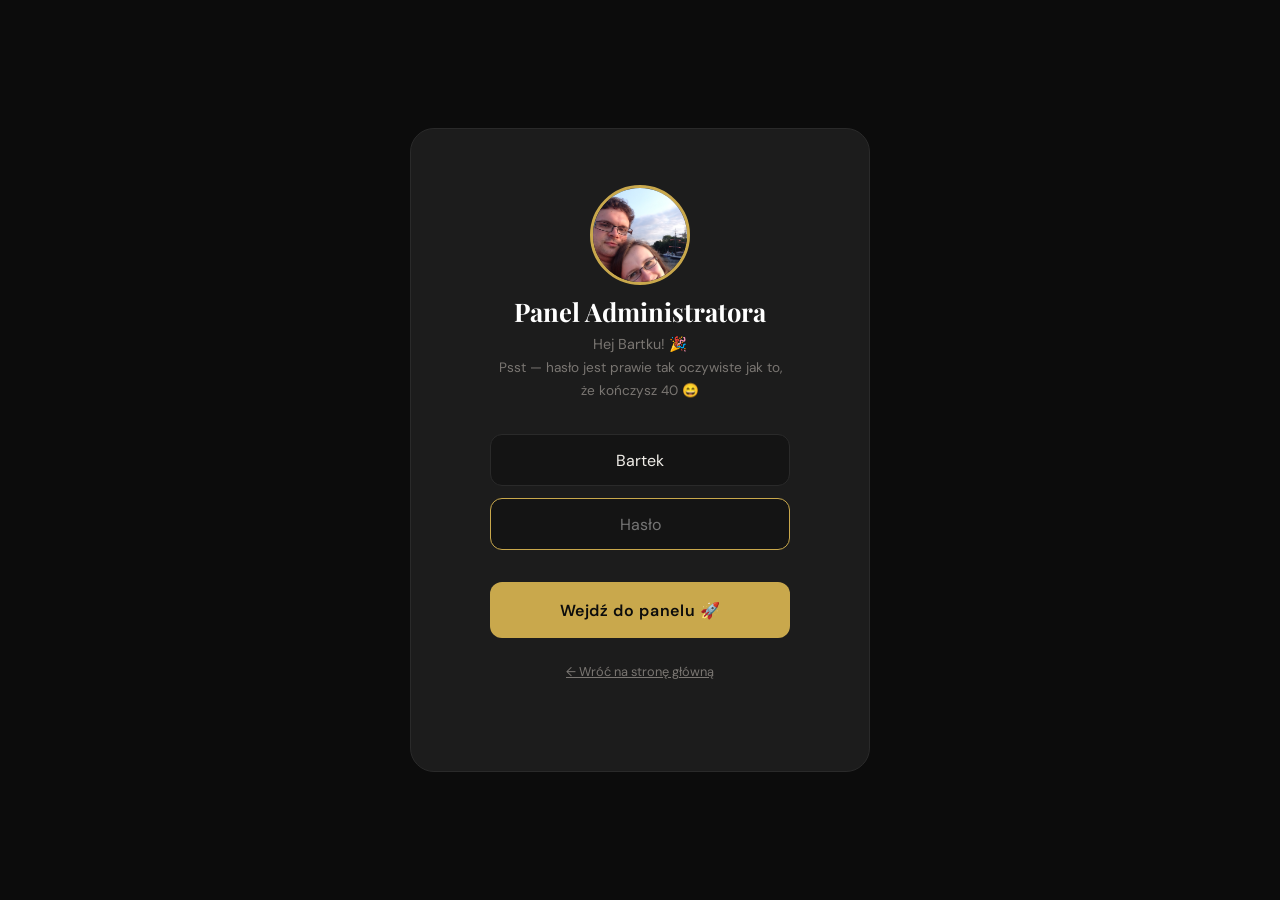
<file: admin.html>
<!DOCTYPE html>
<html lang="pl">
<head>
  <meta charset="UTF-8" />
  <meta name="viewport" content="width=device-width, initial-scale=1.0" />
  <meta name="robots" content="noindex, nofollow" />
  <title>Panel Bartka 🎂</title>

  <link rel="preconnect" href="https://fonts.googleapis.com" />
  <link rel="preconnect" href="https://fonts.gstatic.com" crossorigin />
  <link href="https://fonts.googleapis.com/css2?family=Playfair+Display:wght@700;900&family=DM+Sans:wght@300;400;500;600&display=swap" rel="stylesheet" />
  <link rel="stylesheet" href="css/style.css" />
</head>
<body class="admin-page">

<!-- ============================================================
     EKRAN LOGOWANIA
     ============================================================ -->
<div class="login-screen" id="loginScreen">
  <div class="login-box">

    <!-- Zdjęcie Bartka + tort -->
    <img
      src="zdj%C4%99cia/zdj%C4%99cia/IMG_0407.JPG"
      alt="Bartek"
      class="login-avatar"
      onerror="this.style.display='none'; document.querySelector('.login-cake').style.display='block';"
    />
    <div class="login-cake" style="display:none;">🎂</div>

    <h2>Panel Administratora</h2>
    <p>
      Hej Bartku! 🎉<br>
      <span style="font-size: 0.85rem; color: var(--text-muted);">
        Psst — hasło jest prawie tak oczywiste jak to,<br>że kończysz 40&nbsp;😄
      </span>
    </p>

    <form class="login-form" id="loginForm" novalidate>
      <input
        type="text"
        id="loginUser"
        name="username"
        placeholder="Login"
        autocomplete="username"
        value="Bartek"
      />
      <input
        type="password"
        id="loginPass"
        name="password"
        placeholder="Hasło"
        autocomplete="current-password"
        autofocus
      />
      <div class="login-error" id="loginError"></div>
      <button type="submit" class="btn btn-primary btn-large">
        Wejdź do panelu 🚀
      </button>
    </form>

    <p style="margin-top: 1.5rem; font-size: 0.8rem;">
      <a href="index.html" style="color: var(--text-muted); text-decoration: underline;">
        ← Wróć na stronę główną
      </a>
    </p>

  </div>
</div>


<!-- ============================================================
     DASHBOARD
     ============================================================ -->
<div class="admin-dashboard" id="adminDashboard">

  <!-- Header -->
  <header class="admin-header">
    <img
      src="zdj%C4%99cia/zdj%C4%99cia/IMG_0407.JPG"
      alt="Bartek"
      class="admin-header-avatar"
      onerror="this.style.display='none';"
    />
    <h1>Panel Bartka <span>🎂 40</span></h1>
    <span style="flex:1"></span>
    <button class="btn-refresh" id="btnRefresh" title="Odśwież dane">🔄 Odśwież</button>
    <button class="btn-logout"  id="btnLogout"  title="Wyloguj">Wyloguj</button>
  </header>

  <!-- Body -->
  <main class="admin-body">

    <!-- Demo banner (ukryty gdy jest backend) -->
    <div class="demo-banner" id="demoBanner" style="display:none;">
      <strong>⚙️ Tryb demo</strong> — brak skonfigurowanego backendu.
      Dane są przykładowe. Skonfiguruj
      <a href="backend/apps-script.gs">Google Apps Script</a> i wklej URL do
      <code style="color: var(--gold);">js/config.js</code>.
    </div>

    <!-- Bartek party banner -->
    <div class="admin-party-banner">
      <img
        src="zdj%C4%99cia/zdj%C4%99cia/IMG_0407.JPG"
        alt="Bartek"
        class="admin-party-avatar"
        onerror="this.style.fontSize='3rem'; this.outerHTML='<span style=\'font-size:3rem\'>🎂</span>';"
      />
      <div class="admin-party-text">
        <h3>Bartek, masz <span style="color:var(--gold)">40 lat</span>! 🥳</h3>
        <p>
          Tu widzisz kto potwierdził obecność na Twojej imprezie.
          Sala Lux Korona, 8 maja 2026 o 19:00.
        </p>
      </div>
    </div>

    <!-- Statystyki -->
    <div class="admin-stats">

      <div class="stat-card highlight">
        <div class="stat-number" id="statPeople">—</div>
        <div class="stat-label">Osób łącznie</div>
      </div>

      <div class="stat-card">
        <div class="stat-number" id="statRSVPs">—</div>
        <div class="stat-label">Potwierdzeń</div>
      </div>

      <div class="stat-card">
        <div class="stat-number" id="statSpotsLeft">—</div>
        <div class="stat-label">Wolnych miejsc</div>
      </div>

    </div>

    <!-- Tabela -->
    <div class="table-header">
      <h2>Lista gości</h2>
      <div style="display: flex; gap: 0.75rem;">
        <button class="btn-csv" id="btnCSV">⬇️ Eksportuj CSV</button>
      </div>
    </div>

    <div style="overflow-x: auto; border-radius: var(--radius); border: 1px solid var(--border);">
      <table class="admin-table">
        <thead>
          <tr>
            <th style="width: 3rem;">#</th>
            <th>Imię i nazwisko</th>
            <th>+ Towarzysze</th>
            <th>Łącznie</th>
            <th>Data potwierdzenia</th>
          </tr>
        </thead>
        <tbody id="rsvpTableBody">
          <tr>
            <td colspan="5" style="text-align:center; color: var(--text-muted); padding: 2rem;">
              Ładowanie...
            </td>
          </tr>
        </tbody>
      </table>
    </div>

  </main>
</div>


<script src="js/config.js"></script>
<script src="js/admin.js"></script>
</body>
</html>
</file>
<file: css/style.css>
/* ============================================================
   BARTEK 40 — Strona urodzinowa
   Design: industrialny minimalizm Beton Haus × urodzinowa radość
   ============================================================ */

/* ---------- DESIGN TOKENS ---------- */
:root {
  --bg:          #0c0c0c;
  --bg-alt:      #141414;
  --bg-card:     #1c1c1c;
  --border:      #2a2a2a;
  --text:        #f0ede8;
  --text-muted:  #7a7672;
  --gold:        #c9a84c;
  --gold-light:  #e8c97a;
  --gold-dim:    rgba(201, 168, 76, 0.12);
  --red:         #c03030;
  --white:       #ffffff;
  --radius:      12px;
  --radius-lg:   24px;
  --transition:  0.35s cubic-bezier(0.4, 0, 0.2, 1);
}

/* ---------- RESET ---------- */
*, *::before, *::after { box-sizing: border-box; margin: 0; padding: 0; }

html { scroll-behavior: smooth; font-size: 16px; }

body {
  font-family: 'DM Sans', 'Segoe UI', Arial, sans-serif;
  background: var(--bg);
  color: var(--text);
  overflow-x: hidden;
  line-height: 1.6;
}

img { display: block; max-width: 100%; height: auto; }
a   { color: inherit; text-decoration: none; }
button { cursor: pointer; border: none; background: none; font-family: inherit; }
select, input, textarea { font-family: inherit; }

/* ---------- TYPOGRAPHY ---------- */
h1, h2, h3, h4 {
  font-family: 'Playfair Display', Georgia, serif;
  line-height: 1.15;
}

.section-label {
  font-size: 0.72rem;
  font-weight: 600;
  letter-spacing: 0.25em;
  text-transform: uppercase;
  color: var(--gold);
  margin-bottom: 0.75rem;
}

.section-title {
  font-size: clamp(2rem, 5vw, 3.2rem);
  font-weight: 900;
  color: var(--white);
  margin-bottom: 1.5rem;
}

.section-intro {
  font-size: 1.05rem;
  color: var(--text-muted);
  max-width: 540px;
  margin-bottom: 2.5rem;
}

/* ---------- LAYOUT ---------- */
.container {
  max-width: 1100px;
  margin: 0 auto;
  padding: 0 clamp(1.25rem, 5vw, 3rem);
}

.section {
  padding: clamp(4rem, 10vw, 8rem) 0;
}

.section-dark {
  background: var(--bg-alt);
}

/* ============================================================
   HERO — slider tło
   ============================================================ */
#hero {
  position: relative;
  height: 100dvh;
  min-height: 600px;
  overflow: hidden;
  display: flex;
  align-items: flex-end;
  justify-content: center;
}

.hero-slider {
  position: absolute;
  inset: 0;
  z-index: 0;
}

.hero-slide {
  position: absolute;
  inset: 0;
  background-size: cover;
  background-position: center;
  opacity: 0;
  transition: opacity 1.2s ease;
}

.hero-slide.active { opacity: 1; }

#hero .slider-dots {
  position: absolute;
  bottom: 1.5rem;
  left: 50%;
  transform: translateX(-50%);
  z-index: 4;
}

/* Gradient overlay */
.hero-overlay {
  position: absolute;
  inset: 0;
  z-index: 1;
  background: linear-gradient(
    to bottom,
    rgba(12, 12, 12, 0.25) 0%,
    rgba(12, 12, 12, 0.15) 40%,
    rgba(12, 12, 12, 0.75) 80%,
    rgba(12, 12, 12, 0.95) 100%
  );
}

/* Giant "40" watermark */
.hero-bg-number {
  position: absolute;
  inset: 0;
  z-index: 2;
  display: flex;
  align-items: center;
  justify-content: center;
  pointer-events: none;
  font-family: 'Playfair Display', serif;
  font-size: clamp(200px, 42vw, 520px);
  font-weight: 900;
  color: rgba(201, 168, 76, 0.07);
  line-height: 1;
  user-select: none;
}

/* Content */
.hero-content {
  position: relative;
  z-index: 3;
  text-align: center;
  padding: 0 1.5rem clamp(3rem, 8vw, 6rem);
  width: 100%;
}

.hero-badge {
  display: inline-block;
  font-size: 0.75rem;
  font-weight: 600;
  letter-spacing: 0.2em;
  text-transform: uppercase;
  color: var(--gold);
  border: 1px solid rgba(201, 168, 76, 0.4);
  padding: 0.4rem 1.2rem;
  border-radius: 100px;
  margin-bottom: 1.25rem;
}

.hero-title {
  font-size: clamp(3.5rem, 13vw, 10rem);
  font-weight: 900;
  color: var(--white);
  line-height: 0.95;
  margin-bottom: 1.25rem;
  text-shadow: 0 4px 40px rgba(0,0,0,0.5);
}

.hero-title em {
  font-style: italic;
  color: var(--gold);
}

.hero-date-bar {
  display: flex;
  align-items: center;
  justify-content: center;
  gap: 1rem;
  font-size: clamp(0.9rem, 2vw, 1.1rem);
  font-weight: 500;
  letter-spacing: 0.12em;
  color: rgba(240, 237, 232, 0.75);
  margin-bottom: 2.5rem;
}

.hero-date-bar span {
  display: inline-block;
  width: 40px;
  height: 1px;
  background: rgba(201, 168, 76, 0.5);
}

.hero-scroll {
  display: inline-flex;
  flex-direction: column;
  align-items: center;
  gap: 0.5rem;
  font-size: 0.72rem;
  letter-spacing: 0.15em;
  text-transform: uppercase;
  color: var(--text-muted);
  transition: color var(--transition);
  animation: bounce 2s ease-in-out infinite;
}

.hero-scroll:hover { color: var(--gold); }

.hero-scroll svg {
  width: 20px;
  height: 20px;
  fill: none;
  stroke: currentColor;
  stroke-width: 2;
}

@keyframes bounce {
  0%, 100% { transform: translateY(0); }
  50%       { transform: translateY(8px); }
}

/* Slider dots */
.slider-dots {
  position: absolute;
  bottom: 1.5rem;
  left: 50%;
  transform: translateX(-50%);
  z-index: 4;
  display: flex;
  gap: 0.5rem;
}

.dot {
  width: 6px;
  height: 6px;
  border-radius: 50%;
  background: rgba(255,255,255,0.35);
  transition: background var(--transition), transform var(--transition);
  cursor: pointer;
}

.dot.active {
  background: var(--gold);
  transform: scale(1.4);
}

/* ============================================================
   COUNTDOWN
   ============================================================ */
#odliczanie {
  padding: 3rem 0 2rem;
  background: var(--bg-alt);
  border-bottom: 1px solid var(--border);
}

.countdown-grid {
  display: flex;
  align-items: center;
  justify-content: center;
  gap: clamp(1.5rem, 4vw, 3.5rem);
}

.countdown-item {
  text-align: center;
}

.countdown-number {
  font-family: 'Playfair Display', serif;
  font-size: clamp(3rem, 8vw, 6rem);
  font-weight: 900;
  color: var(--gold);
  line-height: 1;
}

.countdown-label {
  font-size: 0.72rem;
  letter-spacing: 0.18em;
  text-transform: uppercase;
  color: var(--text-muted);
  margin-top: 0.3rem;
}

.countdown-sep {
  font-family: 'Playfair Display', serif;
  font-size: 3rem;
  color: var(--border);
  line-height: 1;
  margin-bottom: 1.5rem;
}

/* ============================================================
   ZAPROSZENIE — 2 kolumny
   ============================================================ */
.invite-layout {
  display: grid;
  grid-template-columns: 1fr 420px;
  gap: clamp(2rem, 5vw, 4rem);
  align-items: center;
}

.invite-col-text { max-width: 660px; }

.invite-col-img {
  flex-shrink: 0;
}

.invite-photo {
  width: 100%;
  border-radius: var(--radius-lg);
  object-fit: cover;
  box-shadow: 0 24px 60px rgba(0, 0, 0, 0.5);
  border: 1px solid var(--border);
}

.invite-text p {
  font-size: clamp(1.05rem, 2.2vw, 1.2rem);
  color: var(--text);
  margin-bottom: 1.25rem;
  line-height: 1.8;
}

.invite-text strong {
  color: var(--gold);
  font-weight: 600;
}

.invite-signature {
  margin-top: 2.5rem;
  font-family: 'Playfair Display', serif;
  font-style: italic;
  font-size: 1.3rem;
  color: var(--gold);
}

/* ============================================================
   SZCZEGÓŁY
   ============================================================ */
.details-grid {
  display: grid;
  grid-template-columns: repeat(3, 1fr);
  gap: 1.5rem;
}

.detail-card {
  background: var(--bg-card);
  border: 1px solid var(--border);
  border-radius: var(--radius-lg);
  padding: clamp(1.5rem, 3vw, 2.5rem);
  transition: border-color var(--transition), transform var(--transition);
}

.detail-card:hover {
  border-color: rgba(201, 168, 76, 0.4);
  transform: translateY(-4px);
}

.detail-card.featured {
  border-color: rgba(201, 168, 76, 0.5);
  background: linear-gradient(135deg, #1c1c1c 0%, #1f1a10 100%);
}

.detail-icon {
  font-size: 2rem;
  margin-bottom: 1rem;
}

.detail-card h3 {
  font-size: 0.72rem;
  font-weight: 600;
  letter-spacing: 0.2em;
  text-transform: uppercase;
  color: var(--gold);
  margin-bottom: 0.75rem;
}

.detail-main {
  font-family: 'Playfair Display', serif;
  font-size: clamp(1.3rem, 2.5vw, 1.7rem);
  font-weight: 700;
  color: var(--white);
  margin-bottom: 0.4rem;
  line-height: 1.3;
}

.detail-sub {
  font-size: 0.9rem;
  color: var(--text-muted);
  line-height: 1.6;
}

/* ============================================================
   DOJAZD
   ============================================================ */
.map-wrapper {
  border-radius: var(--radius-lg);
  overflow: hidden;
  border: 1px solid var(--border);
  margin-bottom: 1.5rem;
  aspect-ratio: 16 / 7;
  background: var(--bg-card);
}

.map-wrapper iframe {
  width: 100%;
  height: 100%;
  border: none;
  filter: grayscale(60%) invert(90%) contrast(80%);
}

.map-buttons {
  display: flex;
  gap: 1rem;
  flex-wrap: wrap;
}

/* ============================================================
   BUTTONS
   ============================================================ */
.btn {
  display: inline-flex;
  align-items: center;
  gap: 0.5rem;
  padding: 0.85rem 1.8rem;
  border-radius: 100px;
  font-size: 0.9rem;
  font-weight: 600;
  letter-spacing: 0.04em;
  transition: all var(--transition);
  white-space: nowrap;
}

.btn-primary {
  background: var(--gold);
  color: #0c0c0c;
}

.btn-primary:hover {
  background: var(--gold-light);
  transform: translateY(-2px);
  box-shadow: 0 8px 24px rgba(201, 168, 76, 0.3);
}

.btn-secondary {
  background: var(--bg-card);
  color: var(--text);
  border: 1px solid var(--border);
}

.btn-secondary:hover {
  border-color: var(--gold);
  color: var(--gold);
  transform: translateY(-2px);
}

.btn-large {
  padding: 1.1rem 2.5rem;
  font-size: 1rem;
  width: 100%;
  justify-content: center;
  border-radius: var(--radius);
}

/* ============================================================
   RSVP FORM
   ============================================================ */
#rsvp .container { max-width: 680px; }

.rsvp-form {
  display: flex;
  flex-direction: column;
  gap: 1.25rem;
}

.form-row {
  display: grid;
  grid-template-columns: 1fr 1fr;
  gap: 1.25rem;
}

.form-group {
  display: flex;
  flex-direction: column;
  gap: 0.5rem;
}

.form-group label {
  font-size: 0.8rem;
  font-weight: 600;
  letter-spacing: 0.08em;
  text-transform: uppercase;
  color: var(--text-muted);
}

.form-group input,
.form-group select {
  background: var(--bg-card);
  border: 1px solid var(--border);
  border-radius: var(--radius);
  padding: 0.9rem 1.1rem;
  color: var(--text);
  font-size: 1rem;
  transition: border-color var(--transition);
  appearance: none;
  -webkit-appearance: none;
}

.form-group input::placeholder { color: var(--text-muted); }

.form-group input:focus,
.form-group select:focus {
  outline: none;
  border-color: var(--gold);
  box-shadow: 0 0 0 3px rgba(201, 168, 76, 0.12);
}

.select-wrapper {
  position: relative;
}

.select-wrapper::after {
  content: '▾';
  position: absolute;
  right: 1.1rem;
  top: 50%;
  transform: translateY(-50%);
  color: var(--text-muted);
  pointer-events: none;
}

.btn-submit {
  background: var(--gold);
  color: #0c0c0c;
  padding: 1.15rem;
  border-radius: var(--radius);
  font-size: 1rem;
  font-weight: 700;
  letter-spacing: 0.04em;
  width: 100%;
  transition: all var(--transition);
  position: relative;
  overflow: hidden;
}

.btn-submit:hover:not(:disabled) {
  background: var(--gold-light);
  transform: translateY(-2px);
  box-shadow: 0 8px 28px rgba(201, 168, 76, 0.35);
}

.btn-submit:disabled {
  opacity: 0.6;
  cursor: not-allowed;
}

.form-message {
  padding: 1rem 1.25rem;
  border-radius: var(--radius);
  font-size: 0.95rem;
  font-weight: 500;
  text-align: center;
}

.form-message.success {
  background: rgba(80, 200, 120, 0.12);
  border: 1px solid rgba(80, 200, 120, 0.3);
  color: #70e090;
}

.btn-gcal {
  display: inline-flex;
  align-items: center;
  gap: 0.5rem;
  margin-top: 1rem;
  padding: 0.7rem 1.4rem;
  background: var(--gold);
  color: #0c0c0c;
  font-weight: 600;
  font-size: 0.9rem;
  border-radius: var(--radius);
  transition: background var(--transition), transform var(--transition), box-shadow var(--transition);
  white-space: nowrap;
}

.btn-gcal svg {
  width: 18px;
  height: 18px;
  flex-shrink: 0;
}

.btn-gcal:hover {
  background: var(--gold-light);
  transform: translateY(-2px);
  box-shadow: 0 6px 20px rgba(201, 168, 76, 0.35);
}

.form-message.error {
  background: rgba(192, 48, 48, 0.12);
  border: 1px solid rgba(192, 48, 48, 0.3);
  color: #f08080;
}

.hidden { display: none !important; }

/* ============================================================
   LICZNIK
   ============================================================ */
#licznik {
  padding: 5rem 0;
  background: var(--bg);
  text-align: center;
}

.counter-box {
  display: inline-flex;
  flex-direction: column;
  align-items: center;
  gap: 0.5rem;
}

.counter-number {
  font-family: 'Playfair Display', serif;
  font-size: clamp(5rem, 15vw, 10rem);
  font-weight: 900;
  color: var(--gold);
  line-height: 1;
  transition: all 0.5s ease;
}

.counter-label {
  font-size: clamp(1.1rem, 2.5vw, 1.4rem);
  font-weight: 500;
  color: var(--text);
}

.counter-sub {
  font-size: 0.95rem;
  color: var(--text-muted);
  margin-top: 0.25rem;
}

.counter-loading {
  font-size: 1.5rem;
  color: var(--text-muted);
  animation: pulse 1.5s ease-in-out infinite;
}

@keyframes pulse {
  0%, 100% { opacity: 0.5; }
  50%       { opacity: 1; }
}

/* ============================================================
   FOOTER
   ============================================================ */
footer {
  background: var(--bg-alt);
  border-top: 1px solid var(--border);
  text-align: center;
  padding: 3rem 1.5rem;
}

footer p {
  color: var(--text-muted);
  font-size: 0.9rem;
  margin-bottom: 0.4rem;
}

footer p:first-child {
  color: var(--text);
  font-size: 1rem;
}

.footer-heart {
  color: var(--red);
}

/* ============================================================
   ANIMATIONS — fade-in-up on scroll
   ============================================================ */
.reveal {
  opacity: 0;
  transform: translateY(32px);
  transition: opacity 0.7s ease, transform 0.7s ease;
}

.reveal.visible {
  opacity: 1;
  transform: translateY(0);
}

.reveal-delay-1 { transition-delay: 0.1s; }
.reveal-delay-2 { transition-delay: 0.2s; }
.reveal-delay-3 { transition-delay: 0.3s; }

/* ============================================================
   ADMIN PANEL — admin.html
   ============================================================ */
.admin-page {
  min-height: 100dvh;
  background: var(--bg);
  display: flex;
  flex-direction: column;
}

/* Login screen */
.login-screen {
  flex: 1;
  display: flex;
  align-items: center;
  justify-content: center;
  padding: 2rem;
}

.login-box {
  background: var(--bg-card);
  border: 1px solid var(--border);
  border-radius: var(--radius-lg);
  padding: clamp(2rem, 5vw, 3.5rem);
  width: 100%;
  max-width: 420px;
  text-align: center;
}

.login-avatar {
  width: 100px;
  height: 100px;
  border-radius: 50%;
  object-fit: cover;
  border: 3px solid var(--gold);
  margin: 0 auto 0.75rem;
  display: block;
}

.login-cake {
  font-size: 3rem;
  margin-bottom: 0.75rem;
}

.login-box h2 {
  font-size: 1.6rem;
  color: var(--white);
  margin-bottom: 0.4rem;
}

.login-box p {
  font-size: 0.9rem;
  color: var(--text-muted);
  margin-bottom: 2rem;
}

.login-form {
  display: flex;
  flex-direction: column;
  gap: 1rem;
}

.login-form input {
  background: var(--bg-alt);
  border: 1px solid var(--border);
  border-radius: var(--radius);
  padding: 0.9rem 1.1rem;
  color: var(--text);
  font-size: 1rem;
  text-align: center;
  transition: border-color var(--transition);
}

.login-form input:focus {
  outline: none;
  border-color: var(--gold);
}

.login-error {
  color: #f08080;
  font-size: 0.85rem;
  margin-top: -0.25rem;
}

/* Dashboard */
.admin-dashboard { display: none; flex: 1; flex-direction: column; }
.admin-dashboard.visible { display: flex; }

.admin-header {
  background: var(--bg-alt);
  border-bottom: 1px solid var(--border);
  padding: 1.25rem 2rem;
  display: flex;
  align-items: center;
  gap: 1rem;
  flex-wrap: wrap;
}

.admin-header-avatar {
  width: 48px;
  height: 48px;
  border-radius: 50%;
  object-fit: cover;
  border: 2px solid var(--gold);
}

.admin-header h1 {
  font-size: 1.3rem;
  color: var(--white);
  flex: 1;
}

.admin-header h1 span { color: var(--gold); }

.btn-logout {
  font-size: 0.8rem;
  color: var(--text-muted);
  padding: 0.5rem 1rem;
  border: 1px solid var(--border);
  border-radius: 100px;
  transition: all var(--transition);
}

.btn-logout:hover {
  color: var(--red);
  border-color: var(--red);
}

.admin-body {
  flex: 1;
  padding: 2rem;
  max-width: 1100px;
  margin: 0 auto;
  width: 100%;
}

.admin-stats {
  display: grid;
  grid-template-columns: repeat(auto-fit, minmax(160px, 1fr));
  gap: 1rem;
  margin-bottom: 2.5rem;
}

.stat-card {
  background: var(--bg-card);
  border: 1px solid var(--border);
  border-radius: var(--radius);
  padding: 1.5rem;
  text-align: center;
}

.stat-card.highlight {
  border-color: rgba(201, 168, 76, 0.5);
  background: linear-gradient(135deg, #1c1c1c, #1f1a10);
}

.stat-number {
  font-family: 'Playfair Display', serif;
  font-size: 3rem;
  font-weight: 900;
  color: var(--gold);
  line-height: 1;
}

.stat-label {
  font-size: 0.78rem;
  letter-spacing: 0.12em;
  text-transform: uppercase;
  color: var(--text-muted);
  margin-top: 0.4rem;
}

.admin-party-banner {
  background: var(--bg-card);
  border: 1px solid var(--border);
  border-radius: var(--radius);
  padding: 1.25rem 1.5rem;
  margin-bottom: 2.5rem;
  display: flex;
  align-items: center;
  gap: 1rem;
}

.admin-party-avatar {
  width: 72px;
  height: 72px;
  border-radius: 50%;
  object-fit: cover;
  border: 3px solid var(--gold);
  flex-shrink: 0;
}

.admin-party-text h3 {
  color: var(--white);
  margin-bottom: 0.25rem;
  font-size: 1.15rem;
}

.admin-party-text p {
  color: var(--text-muted);
  font-size: 0.9rem;
}

.table-header {
  display: flex;
  align-items: center;
  justify-content: space-between;
  margin-bottom: 1rem;
  flex-wrap: wrap;
  gap: 0.75rem;
}

.table-header h2 {
  font-size: 1.2rem;
  color: var(--white);
}

.admin-table {
  width: 100%;
  border-collapse: collapse;
}

.admin-table th {
  text-align: left;
  font-size: 0.72rem;
  letter-spacing: 0.15em;
  text-transform: uppercase;
  color: var(--text-muted);
  padding: 0.75rem 1rem;
  border-bottom: 1px solid var(--border);
  font-weight: 600;
}

.admin-table td {
  padding: 1rem;
  color: var(--text);
  font-size: 0.95rem;
  border-bottom: 1px solid rgba(42, 42, 42, 0.5);
  vertical-align: middle;
}

.admin-table tr:last-child td { border-bottom: none; }
.admin-table tr:hover td { background: rgba(201, 168, 76, 0.04); }

.badge {
  display: inline-block;
  padding: 0.25rem 0.7rem;
  border-radius: 100px;
  font-size: 0.8rem;
  font-weight: 600;
  background: var(--gold-dim);
  color: var(--gold);
}

.admin-empty {
  text-align: center;
  padding: 4rem 2rem;
  color: var(--text-muted);
}

.admin-empty .empty-icon { font-size: 3rem; margin-bottom: 1rem; }

.btn-csv {
  background: var(--bg-card);
  border: 1px solid var(--border);
  color: var(--text);
  padding: 0.6rem 1.2rem;
  border-radius: 100px;
  font-size: 0.85rem;
  font-weight: 600;
  transition: all var(--transition);
}

.btn-csv:hover {
  border-color: var(--gold);
  color: var(--gold);
}

.btn-refresh {
  background: var(--bg-card);
  border: 1px solid var(--border);
  color: var(--text);
  padding: 0.6rem 1.2rem;
  border-radius: 100px;
  font-size: 0.85rem;
  font-weight: 600;
  transition: all var(--transition);
}

.btn-refresh:hover {
  border-color: var(--gold);
  color: var(--gold);
}

/* Demo mode banner */
.demo-banner {
  background: rgba(192, 48, 48, 0.15);
  border: 1px solid rgba(192, 48, 48, 0.3);
  border-radius: var(--radius);
  padding: 1rem 1.5rem;
  margin-bottom: 2rem;
  font-size: 0.9rem;
  color: #f08080;
}

.demo-banner strong { color: #f08080; }
.demo-banner a { color: var(--gold); text-decoration: underline; }

/* ============================================================
   RESPONSIVE
   ============================================================ */
@media (max-width: 768px) {
  .details-grid {
    grid-template-columns: 1fr;
  }

  .form-row {
    grid-template-columns: 1fr;
  }

  .map-wrapper {
    aspect-ratio: 4 / 3;
  }

  .map-buttons {
    flex-direction: column;
  }

  .map-buttons .btn {
    justify-content: center;
  }

  .countdown-grid {
    gap: 1rem;
  }

  .countdown-sep { display: none; }

  .admin-body { padding: 1.25rem; }

  .admin-table { font-size: 0.85rem; }
  .admin-table th,
  .admin-table td { padding: 0.65rem 0.75rem; }

  .admin-party-banner { flex-wrap: wrap; }
}

@media (max-width: 480px) {
  .hero-title { font-size: clamp(2.8rem, 16vw, 4rem); }
  .admin-stats { grid-template-columns: 1fr 1fr; }
}

/* ============================================================
   GALERIA — standalone slider
   ============================================================ */
.gallery-slider-wrap {
  position: relative;
  overflow: hidden;
  user-select: none;
}

.gallery-slider {
  display: flex;
  transition: transform 0.7s cubic-bezier(0.4, 0, 0.2, 1);
  will-change: transform;
}

.gallery-slide {
  flex: 0 0 100%;
  aspect-ratio: 16 / 8;
  background-size: cover;
  background-position: center;
  background-repeat: no-repeat;
}

/* Arrow buttons */
.gallery-btn {
  position: absolute;
  top: 50%;
  transform: translateY(-50%);
  z-index: 5;
  background: rgba(12, 12, 12, 0.7);
  color: var(--text);
  border: 1px solid var(--border);
  width: 52px;
  height: 52px;
  border-radius: 50%;
  font-size: 1.8rem;
  line-height: 1;
  display: flex;
  align-items: center;
  justify-content: center;
  transition: all var(--transition);
  backdrop-filter: blur(6px);
}

.gallery-btn:hover {
  background: var(--gold);
  color: #0c0c0c;
  border-color: var(--gold);
}

.gallery-btn-prev { left: 1.25rem; }
.gallery-btn-next { right: 1.25rem; }

#galeria .slider-dots {
  position: absolute;
  bottom: 1rem;
  left: 50%;
  transform: translateX(-50%);
  z-index: 4;
}

/* ============================================================
   FUNDACJA BIEGUSIEM
   ============================================================ */
.fundacja-card {
  background: linear-gradient(135deg, #1a1a0d 0%, #1c1c1c 60%, #0f1a0f 100%);
  border: 1px solid rgba(201, 168, 76, 0.35);
  border-radius: var(--radius-lg);
  padding: clamp(2rem, 5vw, 3.5rem);
  position: relative;
  overflow: hidden;
}

.fundacja-card::before {
  content: '';
  position: absolute;
  inset: 0;
  background: radial-gradient(ellipse at top left, rgba(201, 168, 76, 0.06) 0%, transparent 60%);
  pointer-events: none;
}

.fundacja-inner {
  display: flex;
  gap: clamp(1.5rem, 4vw, 3rem);
  align-items: flex-start;
  position: relative;
}

.fundacja-logo {
  width: clamp(80px, 12vw, 140px);
  flex-shrink: 0;
  object-fit: contain;
  opacity: 0.9;
  filter: brightness(1.1);
}

.fundacja-title {
  font-size: clamp(1.6rem, 3.5vw, 2.4rem);
  font-weight: 900;
  color: var(--white);
  margin-bottom: 1rem;
}

.fundacja-text p {
  font-size: clamp(1rem, 1.8vw, 1.1rem);
  color: var(--text);
  line-height: 1.75;
}

.fundacja-text strong {
  color: var(--gold);
}

.fundacja-buttons {
  display: flex;
  gap: 1rem;
  flex-wrap: wrap;
  margin-top: 1.75rem;
}

/* Responsywność nowych sekcji */
@media (max-width: 900px) {
  .invite-layout {
    grid-template-columns: 1fr;
  }

  .invite-col-img {
    order: -1;
    max-width: 480px;
    margin: 0 auto;
  }
}

@media (max-width: 600px) {
  .fundacja-inner {
    flex-direction: column;
  }

  .gallery-btn {
    width: 40px;
    height: 40px;
    font-size: 1.4rem;
  }

  .fundacja-buttons {
    flex-direction: column;
  }

  .fundacja-buttons .btn {
    justify-content: center;
  }
}

/* ============================================================
   LOGIN GATE
   ============================================================ */
.login-gate {
  position: fixed;
  inset: 0;
  z-index: 9999;
  background: var(--bg);
  display: flex;
  align-items: center;
  justify-content: center;
  padding: 2rem;
  transition: opacity 0.6s ease;
}
.login-gate.login-fade-out { opacity: 0; pointer-events: none; }

.login-box {
  max-width: 460px;
  width: 100%;
  text-align: center;
}

.login-emoji {
  font-size: 4rem;
  display: block;
  margin-bottom: 1rem;
  animation: loginBounce 1.6s ease-in-out infinite;
}
@keyframes loginBounce {
  0%, 100% { transform: translateY(0); }
  50%       { transform: translateY(-12px); }
}

.login-title {
  font-family: var(--font-serif);
  font-size: clamp(2rem, 5vw, 2.8rem);
  color: var(--gold);
  margin-bottom: 1.2rem;
}

.login-question {
  font-size: 1.05rem;
  color: var(--text);
  line-height: 1.65;
  margin-bottom: 2rem;
}

.login-form {
  display: flex;
  gap: 0.75rem;
  max-width: 300px;
  margin: 0 auto 1rem;
}

.login-input {
  flex: 1;
  padding: 0.85rem 1rem;
  background: var(--bg-card);
  border: 1.5px solid var(--border);
  border-radius: var(--radius);
  color: var(--text);
  font-size: 1.3rem;
  text-align: center;
  font-family: var(--font-serif);
  font-weight: 700;
  outline: none;
  transition: border-color 0.2s;
  -moz-appearance: textfield;
}
.login-input::-webkit-outer-spin-button,
.login-input::-webkit-inner-spin-button { -webkit-appearance: none; }
.login-input:focus { border-color: var(--gold); }

.login-btn {
  padding: 0.85rem 1.4rem;
  background: var(--gold);
  color: #000;
  border: none;
  border-radius: var(--radius);
  font-weight: 600;
  cursor: pointer;
  font-size: 0.95rem;
  transition: background 0.2s;
  white-space: nowrap;
}
.login-btn:hover { background: var(--gold-light); }

.login-error {
  color: #e05555;
  font-size: 0.95rem;
  margin-top: 0.5rem;
  transition: opacity 0.3s;
}
.login-error.hidden { display: none; }

/* ============================================================
   VENUE LOGO (Salonty)
   ============================================================ */
.venue-logo {
  max-width: 130px;
  margin-top: 0.9rem;
  display: block;
  opacity: 0.85;
  filter: brightness(1.15);
}

/* ============================================================
   RSVP — punktualność (tak/nie)
   ============================================================ */
.punctual-btns {
  display: flex;
  gap: 1rem;
  margin-top: 0.25rem;
}

.punctual-option {
  flex: 1;
  cursor: pointer;
}

.punctual-option input[type="radio"] {
  display: none;
}

.punctual-option span {
  display: block;
  text-align: center;
  padding: 0.85rem 1rem;
  border: 1.5px solid var(--border);
  border-radius: var(--radius);
  background: var(--bg-card);
  color: var(--text-muted);
  font-size: 1rem;
  font-weight: 500;
  transition: border-color 0.2s, color 0.2s, background 0.2s;
}

.punctual-option input[type="radio"]:checked + span {
  border-color: var(--gold);
  color: var(--gold);
  background: var(--gold-dim);
}

.punctual-option:hover span {
  border-color: var(--gold);
  color: var(--text);
}
</file>
